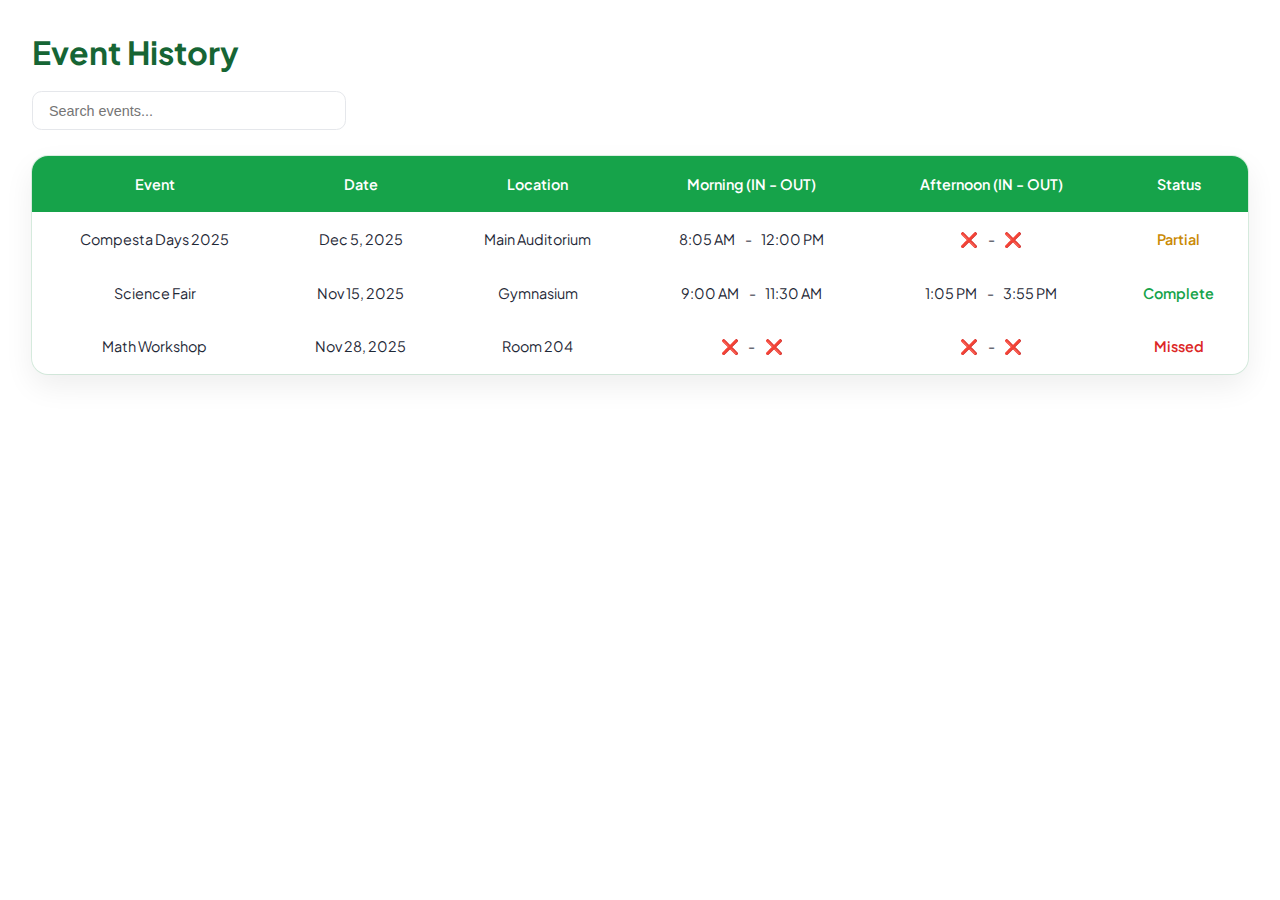
<file: history.html>
<!DOCTYPE html>
<html lang="en">
<head>
<meta charset="UTF-8" />
<meta name="viewport" content="width=device-width, initial-scale=1.0">
<title>Attendify – Event History</title>

<link href="https://fonts.googleapis.com/css2?family=Plus+Jakarta+Sans:wght@400;500;700&display=swap" rel="stylesheet">

<style>
:root {
  --green: #16a34a;
  --green-dark: #166534;
  --border: #e5e7eb;
}

body {
  font-family: 'Plus Jakarta Sans', sans-serif;
  background: #ffffff;
  margin: 0;
  color: #1f2937;
}

.container {
  margin: 2rem;
}

h1 {
  margin-bottom: .6rem;
  color: var(--green-dark);
}

/* SEARCH BAR */
.search-bar input {
  margin-top: .6rem;
  width: 280px;
  padding: .65rem 1rem;
  border-radius: .6rem;
  border: 1px solid var(--border);
  font-size: .9rem;
}

.search-bar input:focus {
  outline: none;
  border-color: var(--green);
}

/* TABLE */
table {
  margin-top: 1.6rem;
  width: 100%;
  border-collapse: collapse;
  background: #ffffff;
  border-radius: 1rem;
  overflow: hidden;

  box-shadow:
    0 0 0 1px rgba(22,163,74,0.15),
    0 12px 30px rgba(0,0,0,0.07);
}

/* HEADER */
thead {
  background: var(--green);
}

thead th {
  color: #ffffff;
  font-size: .9rem;
  font-weight: 600;
  padding: 1.2rem .9rem;
  text-align: center;
}

/* BODY CELLS */
th, td {
  padding: 1.1rem .9rem;
  text-align: center;
  font-size: .9rem;
  word-wrap: break-word;
}

/* ROW HOVER */
tbody tr:hover {
  background: #f0fdf4;
}

/* TIME ROW */
.time-row {
  display: flex;
  justify-content: center;
  gap: .6rem;
  white-space: nowrap;
}

/* STATUS */
.attended {
  color: var(--green);
  font-weight: 600;
}

.partial {
  color: #ca8a04;
  font-weight: 600;
}

.missed {
  color: #dc2626;
  font-weight: 600;
}

/* ===== MOBILE: SMALLER TABLE ===== */
@media (max-width: 768px) {
  th, td {
    padding: .5rem .4rem;
    font-size: .75rem;
  }

  h1 {
    font-size: 1.1rem;
  }

  .search-bar input {
    width: 100%;
    max-width: 260px;
  }

  table {
    box-shadow:
      0 0 0 1px rgba(22,163,74,0.1),
      0 6px 12px rgba(0,0,0,0.05);
  }
}
/* ===== MOBILE: SMALLER TABLE ===== */
@media (max-width: 375px) {
  th, td {
    padding: .9rem .4rem;
    font-size: 12px;
  }

  h1 {
    font-size: 12px;
  }

  .search-bar input {
    width: 100%;
    max-width: 260px;
  }

  table {
    box-shadow:
      0 0 0 1px rgba(22,163,74,0.1),
      0 6px 12px rgba(0,0,0,0.05);
  }
}


</style>
</head>

<body>
<div class="container">

<h1>Event History</h1>

<div class="search-bar">
  <input type="text" id="searchInput" placeholder="Search events...">
</div>

<table id="historyTable">
<thead>
<tr>
  <th>Event</th>
  <th>Date</th>
  <th>Location</th>
  <th>Morning (IN - OUT)</th>
  <th>Afternoon (IN - OUT)</th>
  <th>Status</th>
</tr>
</thead>

<tbody>

<tr>
  <td>Compesta Days 2025</td>
  <td>Dec 5, 2025</td>
  <td>Main Auditorium</td>
  <td>
    <div class="time-row">
      <span>8:05 AM</span> - <span>12:00 PM</span>
    </div>
  </td>
  <td>
    <div class="time-row">
      <span>❌</span> - <span>❌</span>
    </div>
  </td>
  <td><span class="partial">Partial</span></td>
</tr>

<tr>
  <td>Science Fair</td>
  <td>Nov 15, 2025</td>
  <td>Gymnasium</td>
  <td>
    <div class="time-row">
      <span>9:00 AM</span> - <span>11:30 AM</span>
    </div>
  </td>
  <td>
    <div class="time-row">
      <span>1:05 PM</span> - <span>3:55 PM</span>
    </div>
  </td>
  <td><span class="attended">Complete</span></td>
</tr>

<tr>
  <td>Math Workshop</td>
  <td>Nov 28, 2025</td>
  <td>Room 204</td>
  <td>
    <div class="time-row">
      <span>❌</span> - <span>❌</span>
    </div>
  </td>
  <td>
    <div class="time-row">
      <span>❌</span> - <span>❌</span>
    </div>
  </td>
  <td><span class="missed">Missed</span></td>
</tr>

</tbody>
</table>

</div>

<script>
/* SEARCH FILTER */
document.getElementById("searchInput").addEventListener("keyup", e => {
  const value = e.target.value.toLowerCase();
  document.querySelectorAll("#historyTable tbody tr").forEach(row => {
    row.style.display = row.textContent.toLowerCase().includes(value)
      ? "" : "none";
  });
});
</script>

</body>
</html>
</file>
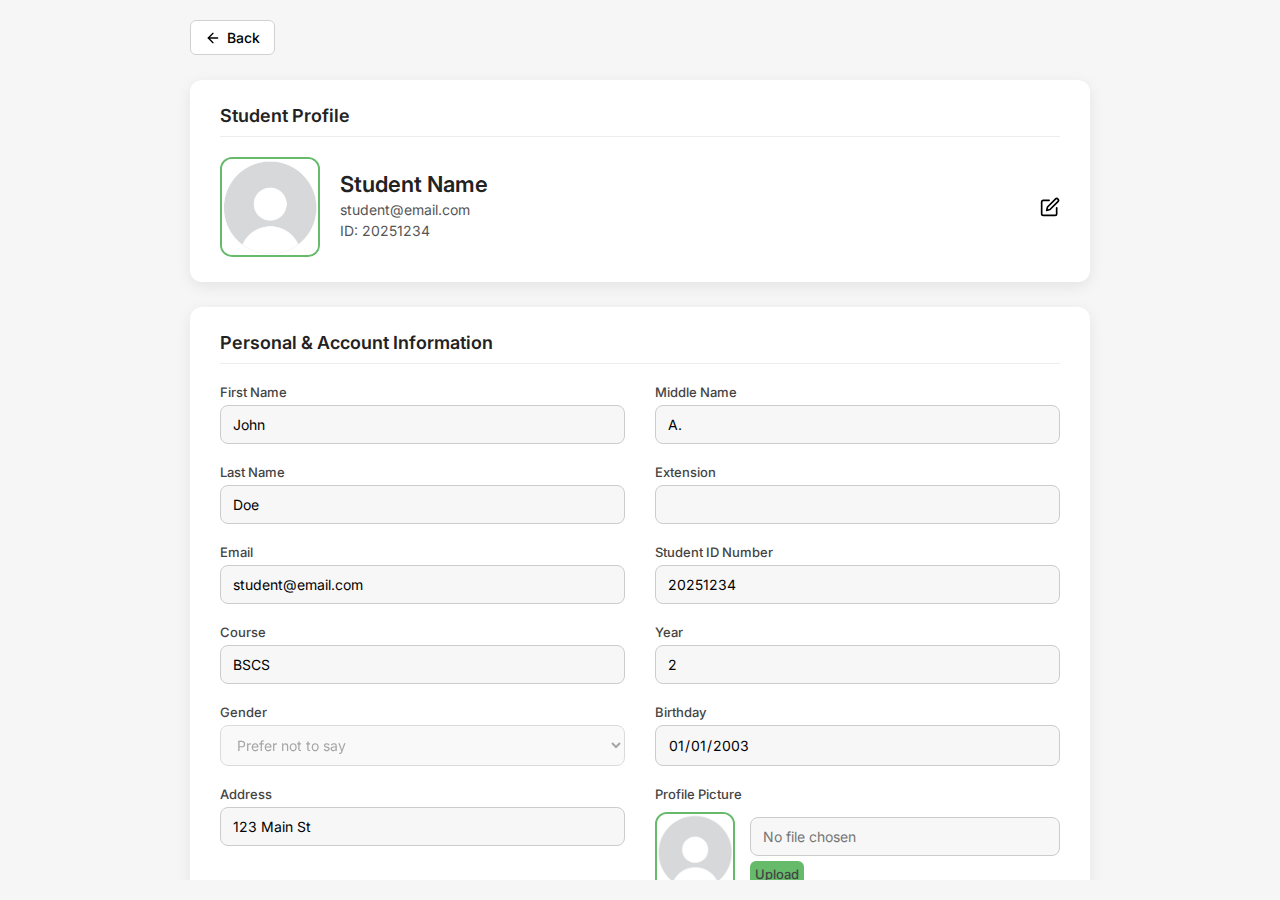
<file: profile.html>
<!DOCTYPE html>
<html lang="en">
<head>
<meta charset="UTF-8">
<meta name="viewport" content="width=device-width, initial-scale=1.0">
<title>Student Profile Settings</title>
<link href="https://fonts.googleapis.com/css2?family=Inter:wght@400;500;600;700&display=swap" rel="stylesheet">
<style>
* { box-sizing: border-box; font-family: 'Inter', sans-serif; margin:0; padding:0; }

html, body { height: 100%; }

body {
    background: #f6f6f6;
    display: flex;
    justify-content: center;
    align-items: center;
    overflow: hidden;
    padding: 20px;
}

.scroll-wrapper {
    width: 100%;
    max-height: 100%;
    overflow-y: auto;
    display: flex;
    justify-content: center;
    scrollbar-width: none;
}
.scroll-wrapper::-webkit-scrollbar { display: none; }

.container {
    width: 900px;
    max-width: 95%;
    display: flex;
    flex-direction: column;
    gap: 25px;
}

.back-btn {
    display: inline-flex;
    align-items: center;
    gap: 6px;
    padding: 8px 14px;
    border-radius: 6px;
    border: 1px solid #d1d1d1;
    background-color: #ffffff;
    color: #000000;
    font-size: 14px;
    font-weight: 500;
    cursor: pointer;
    text-decoration: none;
    align-self: flex-start;
    transition: 0.2s;
}
.back-btn:hover { background: #f0f0f0; }
.back-btn img { width: 16px; height: 16px; }

.card {
    background: #fff;
    border-radius: 12px;
    box-shadow: 0 4px 15px rgba(0,0,0,0.08);
    padding: 25px 30px;
    display: flex;
    flex-direction: column;
    gap: 20px;
}

.card h3 {
    font-size: 18px;
    font-weight: 600;
    color: #222;
    border-bottom: 1px solid #eee;
    padding-bottom: 10px;
}

.profile-header {
    display: flex;
    align-items: center;
    gap: 20px;
    justify-content: space-between;
}

.profile-info {
    display: flex;
    align-items: center;
    gap: 20px;
}

.profile-info img {
    width: 100px;
    height: 100px;
    border-radius: 12px;
    object-fit: cover;
    border: 2px solid #66bb6a;
    transition: 0.2s;
}

.profile-info div h2 {
    font-size: 22px;
    font-weight: 600;
    color: #222;
}

.profile-info div p {
    font-size: 14px;
    color: #555;
    margin: 4px 0;
}

.edit-btn {
    background: transparent;
    border: none;
    cursor: pointer;
    display: flex;
    align-items: center;
    transition: 0.2s;
}

.edit-btn img {
    width: 20px;
    height: 20px;
    filter: grayscale(100%) brightness(50%);
}
.edit-btn:hover img {
    filter: grayscale(0%) brightness(50%) sepia(1) hue-rotate(180deg);
}

.details-container {
    display: grid;
    grid-template-columns: 1fr 1fr;
    gap: 20px 30px;
}

.details-container label {
    font-size: 13px;
    font-weight: 500;
    color: #444;
    margin-bottom: 5px;
    display: block;
}

.details-container input, .details-container select {
    padding: 10px 12px;
    border-radius: 8px;
    border: 1px solid #ccc;
    font-size: 14px;
    width: 100%;
    transition: border 0.2s, box-shadow 0.2s;
}

.details-container input:focus, .details-container select:focus {
    border-color: #66bb6a;
    box-shadow: 0 0 8px rgba(102,187,106,0.2);
    outline: none;
}

.details-container input[readonly], .details-container select[disabled] {
    background-color: #f7f7f7;
    cursor: not-allowed;
}

.profile-container {
    display: flex;
    align-items: center;
    gap: 15px;
    flex-wrap: wrap;
    margin-top: 10px;
}

.profile-preview img {
    width: 80px;
    height: 80px;
    border-radius: 12px;
    object-fit: cover;
    border: 2px solid #66bb6a;
}

.upload-btn {
    background: #66bb6a;
    color: #fff;
    padding: 5px;
    border-radius: 6px;
    cursor: pointer;
    width: fit-content;
    text-align: center;
}
.upload-btn:hover { background: #57a05a; }
input[type="file"] { display: none; }

.action-buttons {
    display: none;
    justify-content: flex-end;
    gap: 15px;
}

.action-buttons button {
    padding: 10px 22px;
    border-radius: 8px;
    border: none;
    cursor: pointer;
    font-size: 14px;
    font-weight: 500;
}
.save-btn { background: #66bb6a; color: #fff; }
.save-btn:hover { background: #57a05a; }
.cancel-btn { background: #f44336; color: #fff; }
.cancel-btn:hover { background: #d32f2f; }

@media (max-width: 768px) {
    .container { width: 100%; padding: 20px; }
    .details-container { grid-template-columns: 1fr; }
    .profile-info img { width: 60px; height: 60px; }
    .profile-info div h2 { font-size: 16px; }
    .edit-btn img { width: 16px; height: 16px; }
}
@media (max-width: 480px) {
    .profile-info img { width: 50px; height: 50px; }
    .profile-info div h2 { font-size: 14px; }
    .edit-btn img { width: 14px; height: 14px; }
}
</style>
</head>
<body>

<div class="scroll-wrapper">
<div class="container">

    <a class="back-btn" href="index.html">
        <img src="feather/arrow-left.svg" alt="Back"> Back
    </a>

    <div class="card">
        <h3>Student Profile</h3>
        <div class="profile-header">
            <div class="profile-info">
                <img id="profilePicDisplay" src="images/your-pfp.jpg" alt="Profile Picture">
                <div>
                    <h2 id="fullNameDisplay">Student Name</h2>
                    <p id="emailDisplay">student@email.com</p>
                    <p id="studentIDDisplay">ID: 20251234</p> <!-- Added Student ID display -->
                </div>
            </div>
            <button class="edit-btn" onclick="enableEdit()">
                <img src="feather/edit.svg" alt="Edit">
            </button>
        </div>
    </div>

    <div class="card">
        <h3>Personal & Account Information</h3>
<div class="details-container">
    <div><label>First Name</label><input type="text" id="firstName" value="John" readonly></div>
    <div><label>Middle Name</label><input type="text" id="middleName" value="A." readonly></div>
    <div><label>Last Name</label><input type="text" id="lastName" value="Doe" readonly></div>
    <div><label>Extension</label><input type="text" id="extension" value="" readonly></div>
    <div><label>Email</label><input type="email" id="emailField" value="student@email.com" readonly></div>
    <div><label>Student ID Number</label><input type="text" id="studentID" value="20251234" readonly></div>
    <div><label>Course</label><input type="text" id="course" value="BSCS" readonly></div>
    <div><label>Year</label><input type="number" id="year" value="2" readonly></div>
    <div><label>Gender</label>
        <select id="gender" disabled>
            <option>Male</option>
            <option>Female</option>
            <option>Non-Binary</option>
            <option>Intersex</option>
            <option>Genderfluid</option>
            <option>Agender</option>
            <option selected>Prefer not to say</option>
        </select>
    </div>
    <div><label>Birthday</label><input type="date" id="birthday" value="2003-01-01" readonly></div>
    <div><label>Address</label><input type="text" id="address" value="123 Main St" readonly></div>

    <div><label>Profile Picture</label>
        <div class="profile-container">
            <div class="profile-preview">
                <img id="profileImage" src="images/your-pfp.jpg">
            </div>
            <div style="flex:1; display:flex; flex-direction:column; gap:5px;">
                <input type="text" id="fileName" placeholder="No file chosen" readonly>
                <label for="profileUpload" class="upload-btn">Upload</label>
                <input type="file" id="profileUpload" accept="image/*" onchange="previewProfile(event)" disabled>
            </div>
        </div>
    </div>
</div>

    </div>

    <div class="action-buttons">
        <button class="save-btn" onclick="saveProfile()">Save Changes</button>
        <button class="cancel-btn" onclick="cancelEdit()">Cancel</button>
    </div>

</div>
</div>

<script>
function enableEdit() {
    document.querySelectorAll('.details-container input').forEach(i => i.removeAttribute('readonly'));
    document.querySelectorAll('.details-container select').forEach(i => i.removeAttribute('disabled'));
    document.getElementById('profileUpload').removeAttribute('disabled');
    document.querySelector('.action-buttons').style.display = 'flex';
}

function cancelEdit() { location.reload(); }

function saveProfile() {
    document.querySelectorAll('.details-container input').forEach(i => i.setAttribute('readonly',''));
    document.querySelectorAll('.details-container select').forEach(i => i.setAttribute('disabled',''));
    document.getElementById('profileUpload').setAttribute('disabled','');
    document.querySelector('.action-buttons').style.display = 'none';

    document.getElementById('fullNameDisplay').innerText =
        document.getElementById('firstName').value + " " +
        document.getElementById('middleName').value + " " +
        document.getElementById('lastName').value;
    document.getElementById('emailDisplay').innerText = document.getElementById('emailField').value;
    document.getElementById('studentIDDisplay').innerText = "ID: " + document.getElementById('studentID').value; // Update Student ID display

    alert("Profile saved (UI only).");
}

function previewProfile(event) {
    const reader = new FileReader();
    reader.onload = () => document.getElementById('profileImage').src = reader.result;
    reader.readAsDataURL(event.target.files[0]);
    const file = event.target.files[0];
    document.getElementById('fileName').value = file ? file.name : "No file chosen";
}
</script>

</body>
</html>
</file>
